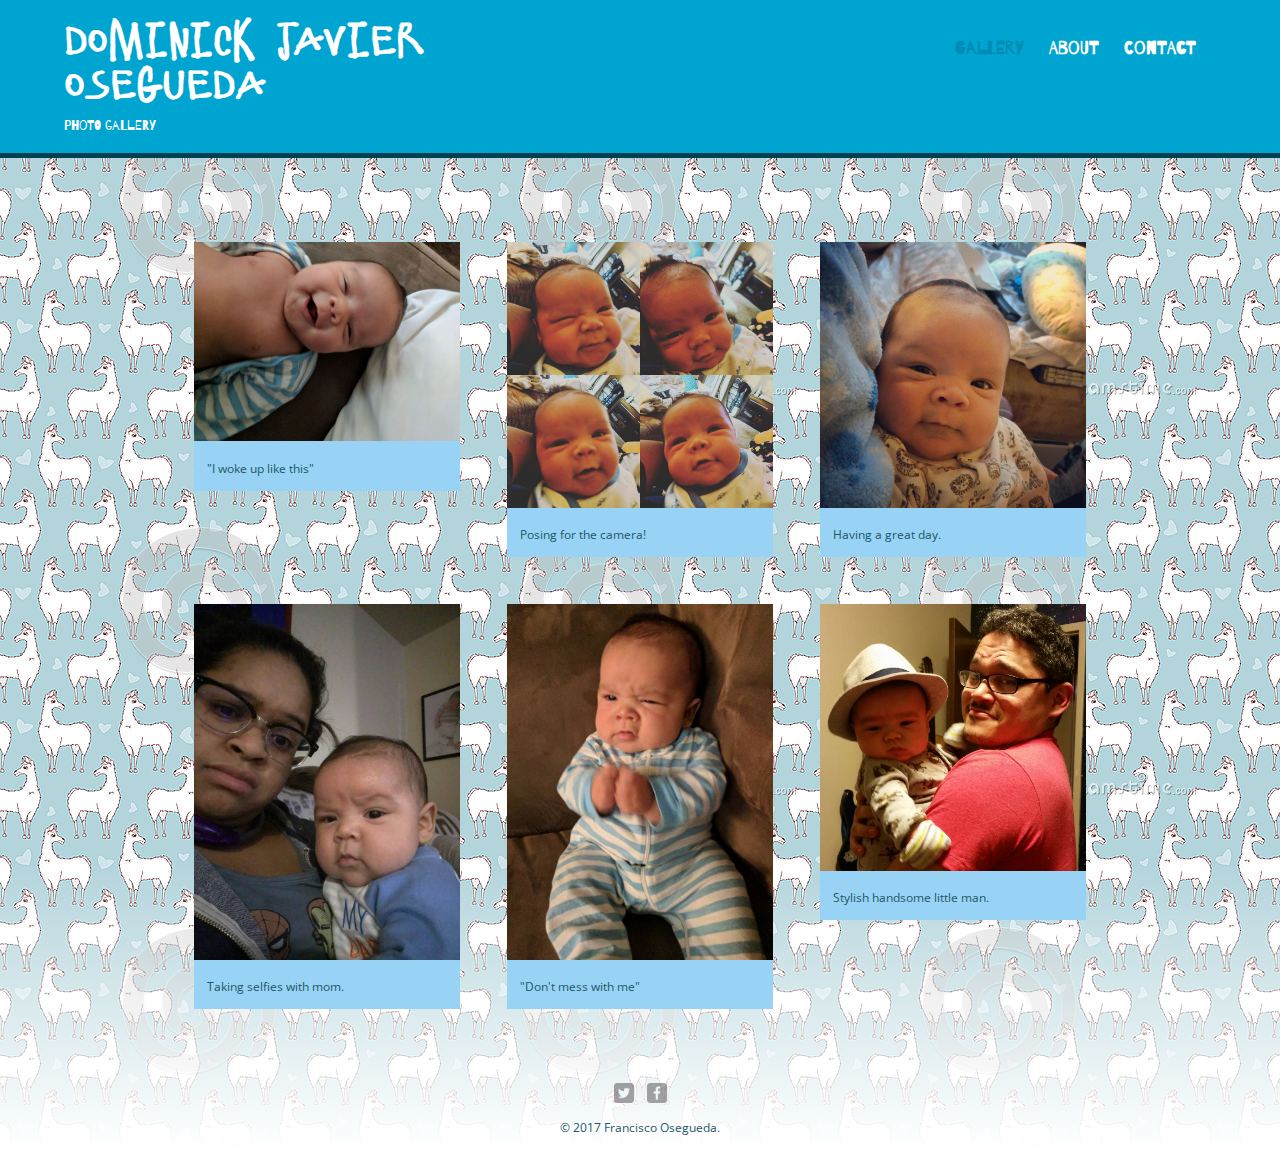
<file: index.html>
<html>
  <head>
    <meta charset="utf-8">
    <title>Dominick Javier Osegueda | Photo Gallery</title>
    <link rel="stylesheet" href="css/normalize.css">
    <link href="https://fonts.googleapis.com/css?family=Barrio" rel="stylesheet">
    <link href='http://fonts.googleapis.com/css?family=Changa+One|Open+Sans:400italic,700italic,400,700,800' rel='stylesheet' type='text/css'>
    <link rel="stylesheet" href="css/main.css">
    <link rel="stylesheet" href="css/responsive.css">
    <meta name="viewport" content="width=device-width, initial-scale=1.0">
  </head>
  <body id="llama">
    <header>
      <a href="index.html" id="logo">
        <h1>Dominick Javier Osegueda</h1>
        <h2>Photo Gallery</h2>
      </a>
      <nav>
        <ul>
          <li><a href="index.html" class="selected">Gallery</a></li>
          <li><a href="about.html">About</a></li>
          <li><a href="contact.html">Contact</a></li>
        </ul>
      </nav>
    </header>
    <div id="wrapper">
      <section>
        <ul id="gallery">
          <li>
            <a href="img/numbers-01.jpg">
              <img src="img/numbers-01.jpg" alt="">
              <p>"I woke up like this"</p>
            </a>
          </li>
          <li>
            <a href="img/numbers-02.jpg">
              <img src="img/numbers-02.jpg" alt="">
              <p>Posing for the camera!</p>
            </a>
          </li>
          <li>
            <a href="img/numbers-06.jpg">
              <img src="img/numbers-06.jpg" alt="">
              <p>Having a great day.</p>
            </a>
          </li>
          <li>
            <a href="img/numbers-09.jpg">
              <img src="img/numbers-09.jpg" alt="">
              <p>Taking selfies with mom.</p>
            </a>
          </li>
          <li>
            <a href="img/numbers-12.jpg">
              <img src="img/numbers-12.jpg" alt="">
              <p>"Don't mess with me"</p>
            </a>
          </li>
          <li>
            <a href="img/numbers-07.jpg">
              <img src="img/numbers-07.jpg" alt="">
              <p>Stylish handsome little man.</p>
            </a>
          </li>
        </ul>
      </section>
      <footer>
        <a href="https://twitter.com/Osegueda1984"><img src="img/twitter-wrap.png" alt="Twitter Logo" class="social-icon"></a>
        <a href="http://facebook.com/franciscojose.oseguedavelasquez"><img src="img/facebook-wrap.png" alt="Facebook Logo" class="social-icon"></a>
        <p>&copy; 2017 Francisco Osegueda.</p>
      </footer>
    </div>
  </body>
</html>
</file>
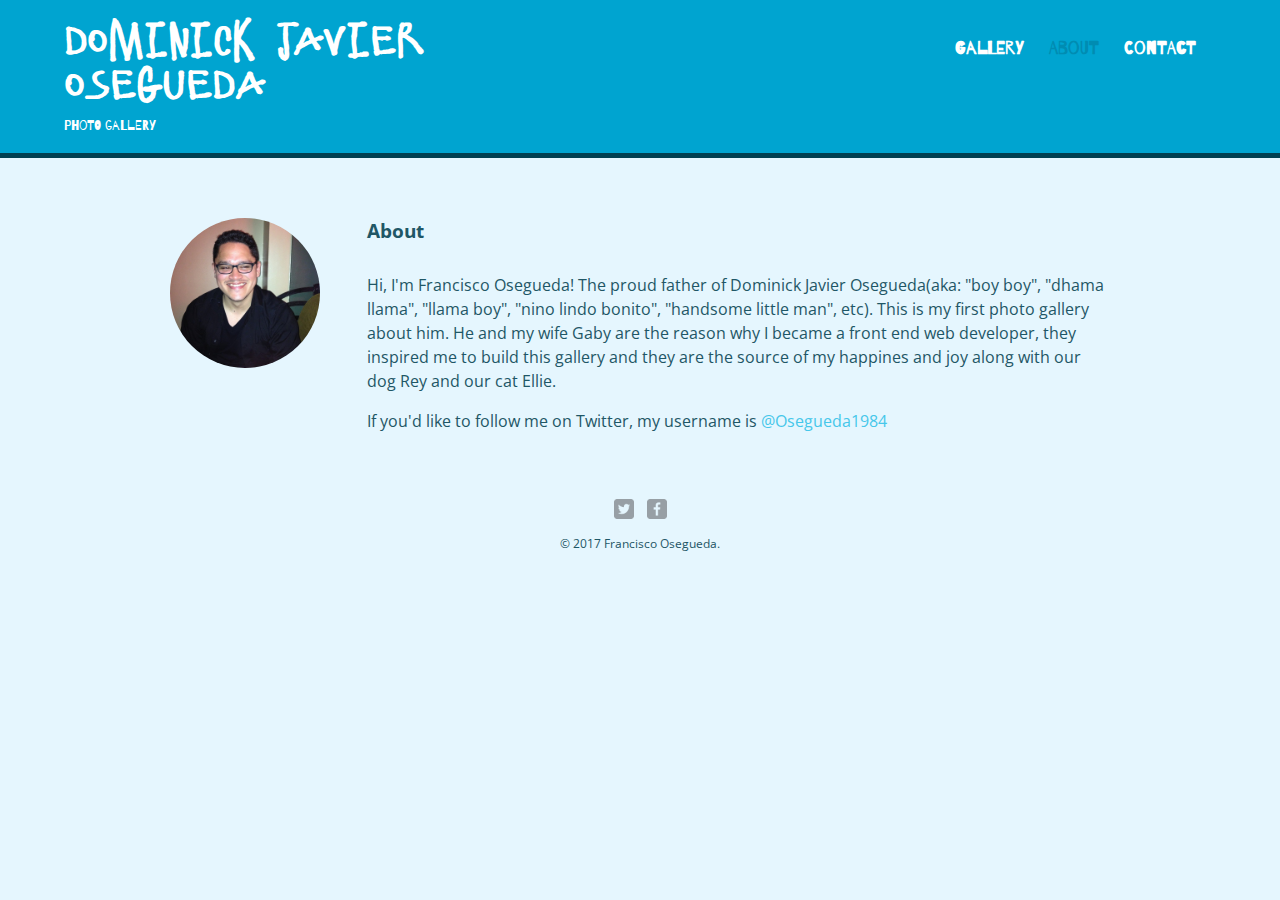
<file: about.html>
<!DOCTYPE html>
<html>
  <head>
    <meta charset="utf-8">
    <title>Dominick Javier Osegueda | Photo Gallery</title>
    <link rel="stylesheet" href="css/normalize.css">
    <link href="https://fonts.googleapis.com/css?family=Barrio" rel="stylesheet">
    <link href='http://fonts.googleapis.com/css?family=Changa+One|Open+Sans:400italic,700italic,400,700,800' rel='stylesheet' type='text/css'>
    <link rel="stylesheet" href="css/main.css">
    <link rel="stylesheet" href="css/responsive.css">
    <meta name="viewport" content="width=device-width, initial-scale=1.0">
  </head>
  <body>
    <header>
      <a href="index.html" id="logo">
        <h1>Dominick Javier Osegueda</h1>
        <h2>Photo Gallery</h2>
      </a>
      <nav>
        <ul>
          <li><a href="index.html">Gallery</a></li>
          <li><a href="about.html" class="selected">About</a></li>
          <li><a href="contact.html">Contact</a></li>
        </ul>
      </nav>
    </header>
    <div id="wrapper">
      <section>
        <img src="img/francisco.jpg" alt="Photograph of Francisco Osegueda" class="profile-photo">
        <h3>About</h3>
        <p>Hi, I'm Francisco Osegueda! The proud father of Dominick Javier Osegueda(aka: "boy boy", "dhama llama", "llama boy", "nino lindo bonito", "handsome little man", etc). This is my first photo gallery about him. He and my wife Gaby are the reason why I became a front end web developer, they inspired me to build this gallery and they are the source of my happines and joy along with our dog Rey and our cat Ellie.</p>
        <p>If you'd like to follow me on Twitter, my username is <a href="https://twitter.com/Osegueda1984"> @Osegueda1984 </a> </p>
      </section>
      <footer>
        <a href="https://twitter.com/Osegueda1984"><img src="img/twitter-wrap.png" alt="Twitter Logo" class="social-icon"></a>
        <a href="http://facebook.com/franciscojose.oseguedavelasquez"><img src="img/facebook-wrap.png" alt="Facebook Logo" class="social-icon"></a>
        <p>&copy; 2017 Francisco Osegueda.</p>
      </footer>
    </div>
  </body>
</html>
</file>
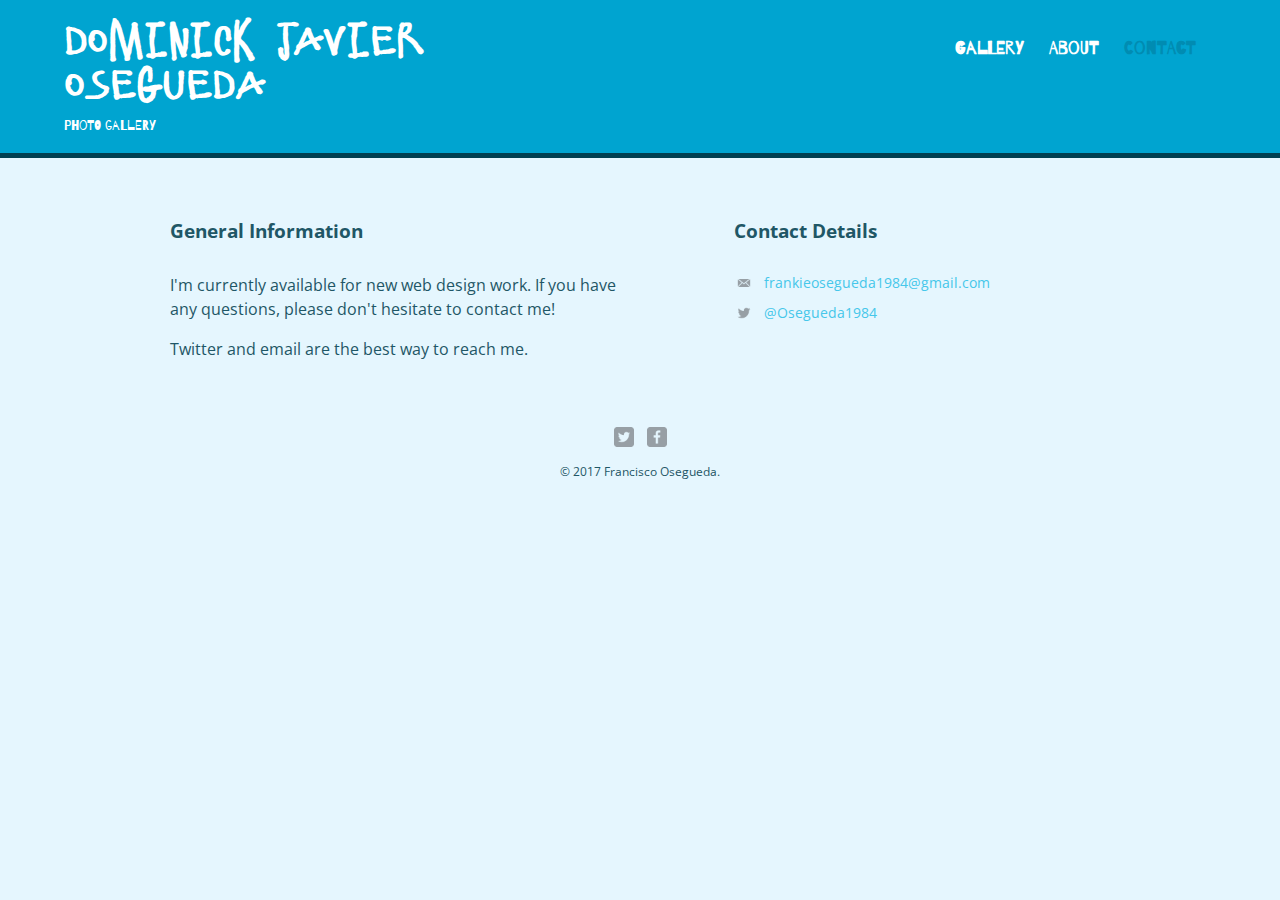
<file: contact.html>
<!DOCTYPE html>
<html>
  <head>
    <meta charset="utf-8">
    <title>Dominick Javier Osegueda | Photo Gallery</title>
    <link rel="stylesheet" href="css/normalize.css">
    <link href="https://fonts.googleapis.com/css?family=Barrio" rel="stylesheet">
    <link href='http://fonts.googleapis.com/css?family=Changa+One|Open+Sans:400italic,700italic,400,700,800' rel='stylesheet' type='text/css'>
    <link rel="stylesheet" href="css/main.css">
    <link rel="stylesheet" href="css/responsive.css">
    <meta name="viewport" content="width=device-width, initial-scale=1.0">
  </head>
  <body>
    <header>
      <a href="index.html" id="logo">
        <h1>Dominick Javier Osegueda</h1>
        <h2>Photo Gallery</h2>
      </a>
      <nav>
        <ul>
          <li><a href="index.html">Gallery</a></li>
          <li><a href="about.html" >About</a></li>
          <li><a href="contact.html" class="selected">Contact</a></li>
        </ul>
      </nav>
    </header>
    <div id="wrapper">
      <section id="col-1">
        <h3>General Information</h3>
        <p>I'm currently available for new web design work. If you have any questions, please don't hesitate to contact me!</p>
        <p>Twitter and email are the best way to reach me.</p>
      </section>
      <section id="col-2">
        <h3>Contact Details</h3>
        <ul class="contact-info">
          <li class="mail"><a href="mailto:frankieosegueda1984@gmail.com">frankieosegueda1984@gmail.com</a></li>
          <li class="twitter"><a href="https://twitter.com/intent/tweet?screen_name=Osegueda1984">@Osegueda1984</a></li>
        </ul>
      </section>
      <footer>
        <a href="https://twitter.com/Osegueda1984"><img src="img/twitter-wrap.png" alt="Twitter Logo" class="social-icon"></a>
        <a href="http://facebook.com/franciscojose.oseguedavelasquez"><img src="img/facebook-wrap.png" alt="Facebook Logo" class="social-icon"></a>
        <p>&copy; 2017 Francisco Osegueda.</p>
      </footer>
    </div>
  </body>
</html>
</file>
<file: css/main.css>
/**********************************
GENERAL
***********************************/

body {
  font-family: 'Open Sans', sans-serif;
}

#wrapper {
  max-width: 940px;
  margin: 0 auto;
  padding: 0 5%;
}

a {
  text-decoration: none;
}

img {
  max-width: 100%;
}

p {
  line-height: 1.5;
}

/*Web Fonts ----------*/

@font-face {
    font-family: 'elliotsixregular';
    src: url('web fonts/elliotsix_regular_macroman/ElliotSix-webfont.eot');
    src: url('web fonts/elliotsix_regular_macroman/ElliotSix-webfont.eot?#iefix') format('embedded-opentype'),
         url('web fonts/elliotsix_regular_macroman/ElliotSix-webfont.woff') format('woff'),
         url('web fonts/elliotsix_regular_macroman/ElliotSix-webfont.ttf') format('truetype'),
         url('web fonts/elliotsix_regular_macroman/ElliotSix-webfont.svg#elliotsixregular') format('svg');
    font-weight: normal;
    font-style: normal;

}

/**********************************
HEADING
***********************************/
header {
  float: left;
  margin: 0 0 30px 0;
  padding: 5px 0 0 0;
  width: 100%;
}

#logo {
  text-align: center;
  margin: 0;
}

h1 {
  font-family: 'elliotsixregular', cursive;
  margin: 15px 0;
  font-size: 1.75em;
  line-height: 1em;
}

h2 {
  font-size: 0.75em;
  margin: -5px 0 0;
  font-weight: normal;
  font-family: 'Barrio', cursive;
}



/**********************************
NAVIGATION
***********************************/

nav {
  text-align: center;
  padding: 10px 0;
  margin: 20px 0 0;
}

nav ul {
  list-style: none;
  margin: 0 10px;
  padding: 0;
}

nav li {
  display: inline-block;
}

nav a {
  font-family: 'Barrio', cursive;
  font-weight: 800;
  padding: 15px 10px;
}

/**********************************
FOOTER
***********************************/

footer {
  font-size: 0.75em;
  text-align: center;
  clear: both;
  padding-top: 50px;
  color: #1F5766;
}

.social-icon {
  width: 20px;
  height: 20px;
  margin: 0 5px;
}

/**********************************
PAGE: GALLERY
***********************************/

#gallery {
  margin: 0;
  padding: 0;
  list-style: none;
}

#gallery li {
  float: left;
  width: 45%;
  margin: 2.5%;
  background-color: #98D3F5;
  color: #1F5766;
}

#gallery li a p {
  margin: 0;
  padding: 5%;
  font-size: 0.75em;
  color: #1F5766
}

/**********************************
PAGE: ABOUT
***********************************/
.profile-photo {
  border-radius: 100%;
  clear: both;
  margin: 0 auto 30px;
  max-width: 150px;
  display: block;
}

h3 {
  margin: 0 0 30px 0;
  padding: 0;

}


/**********************************
PAGE: CONTACT
***********************************/
.contact-info {
  list-style: none;
  padding: 0;
  margin: 0;
  font-size: 0.9em;

}
.contact-info a {
  display: block;
  min-height: 20px;
  background-repeat: no-repeat;
  background-size: 20px 20px;
  padding: 0 0 0 30px;
  margin: 0 0 10px 0;
}



.contact-info li.mail a {
  background-image: url('../img/mail.png');
}

.contact-info li.twitter a {
  background-image: url('../img/twitter.png'); 
}



/**********************************
COLORS
***********************************/

/* site body */
body {
  background-color: #E5F6FE;
  color: #1F5766;
}

/*blue header */
header {
  background: #00A4D0;
  border-color: #E5F6FE;
}


/* nav background on mobile */
nav {
  background: #004051;
}

/* logo text */
h1, h2 {
  color: #fff;
}

/* links */
a {
  color: #46C7EA;
}

/* nav link */
nav a, nav a:visited {
  color: #fff;
}

/* selected nav link */
nav a.selected, nav a:hover {
  color: #008CB2;
}

/* Gallery background */
#llama {
  background: linear-gradient(0deg, #fff,transparent 25%), 
  url('../img/llamabg2.jpg');
}
</file>
<file: css/responsive.css>
@media screen and (min-width: 480px) {
	/**********************************
	TWO COLUMN LAYOUT
	***********************************/
	#col-1 {
		width: 50%;
		float: left;
	}

	#col-2 {
		width: 40%;
		float: right;
	}

	/**********************************
	PAGE: PORTAFOLIO
	***********************************/
	
	#gallery li {
		width: 28.3333%;

	}

	#gallery li:nth-child(4n) {
		clear: left;
	}

	/**********************************
	PAGE: ABOUT
	***********************************/
	
	.profile-photo {
		float: left;
		margin: 0 5% 80px 0;
		clear: both;
		display: block;
	}

}

@media screen and (min-width: 660px){
	/**********************************
	HEADER
	***********************************/
	
	nav {
		background: none;
		float: right;
		text-align: right;
		font-size: 1.125em;
		margin-right: 5%;
		width: 45%;
	}

	#logo {
		float: left;
		margin-left: 5%;
		text-align: left;
		width: 45%;
	}

	h1 {
		font-size: 2.5em;
		line-height: 1.1;
	}

	h2 {
		font-size: 0.825em;
		margin-bottom: 20px;
	}

	header {
		border-bottom: 5px solid #004051;
		margin-bottom: 60px;
	}
}
</file>
